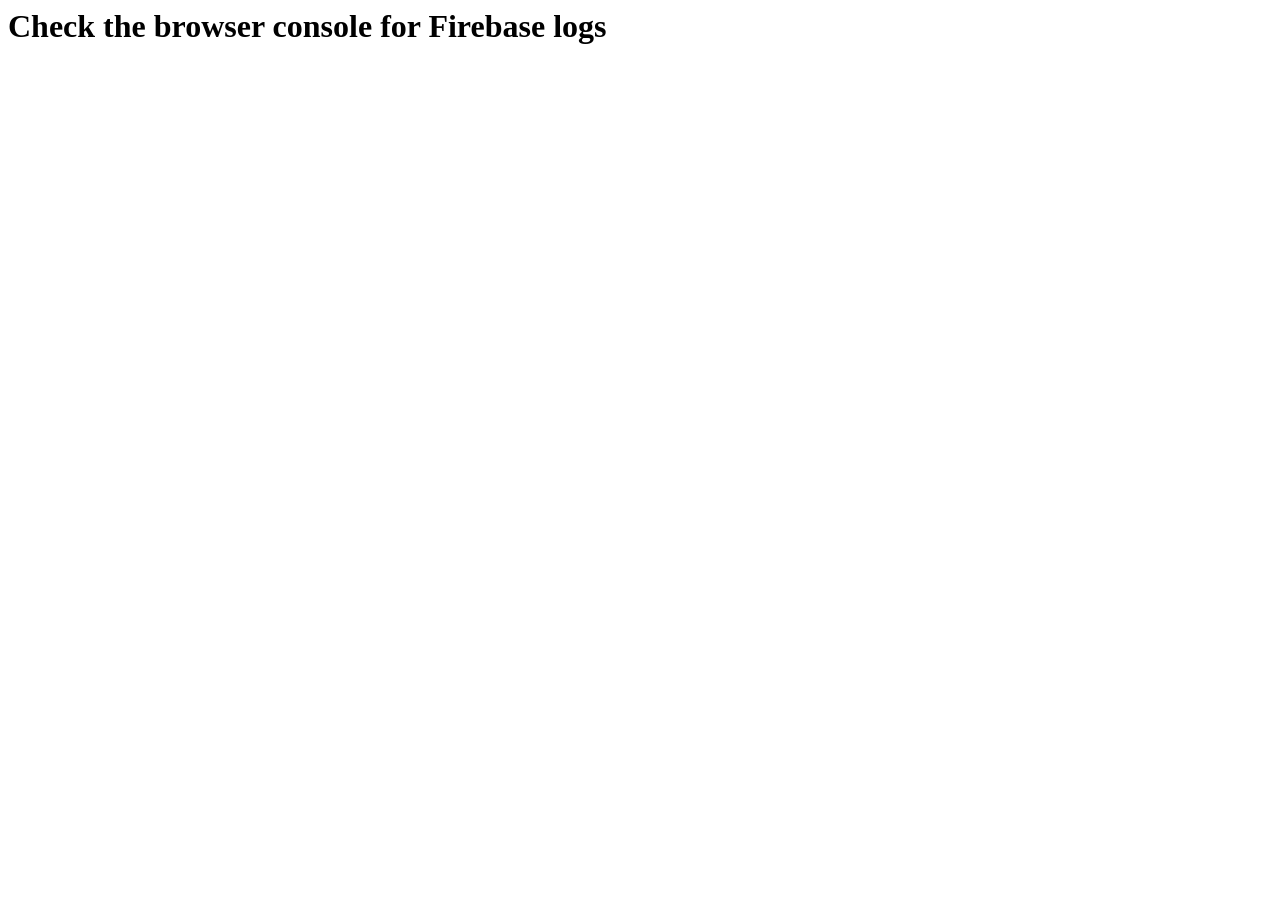
<file: index.html>
<DOCTYPE HTML>
    <html> 
    <head>
        <meta charset="UTF-8" />
        <meta name="viewport" content="width=device-width, initial-scale=1.0" />
        <title> Firebase Realtime Console Test </title>
    </head>  
    <body>
        <h1> Check the browser console for Firebase logs</h1>
        <script type="module" src="script.js"></script>
    </body>  
    </html>
</DOCTYPE>
</file>
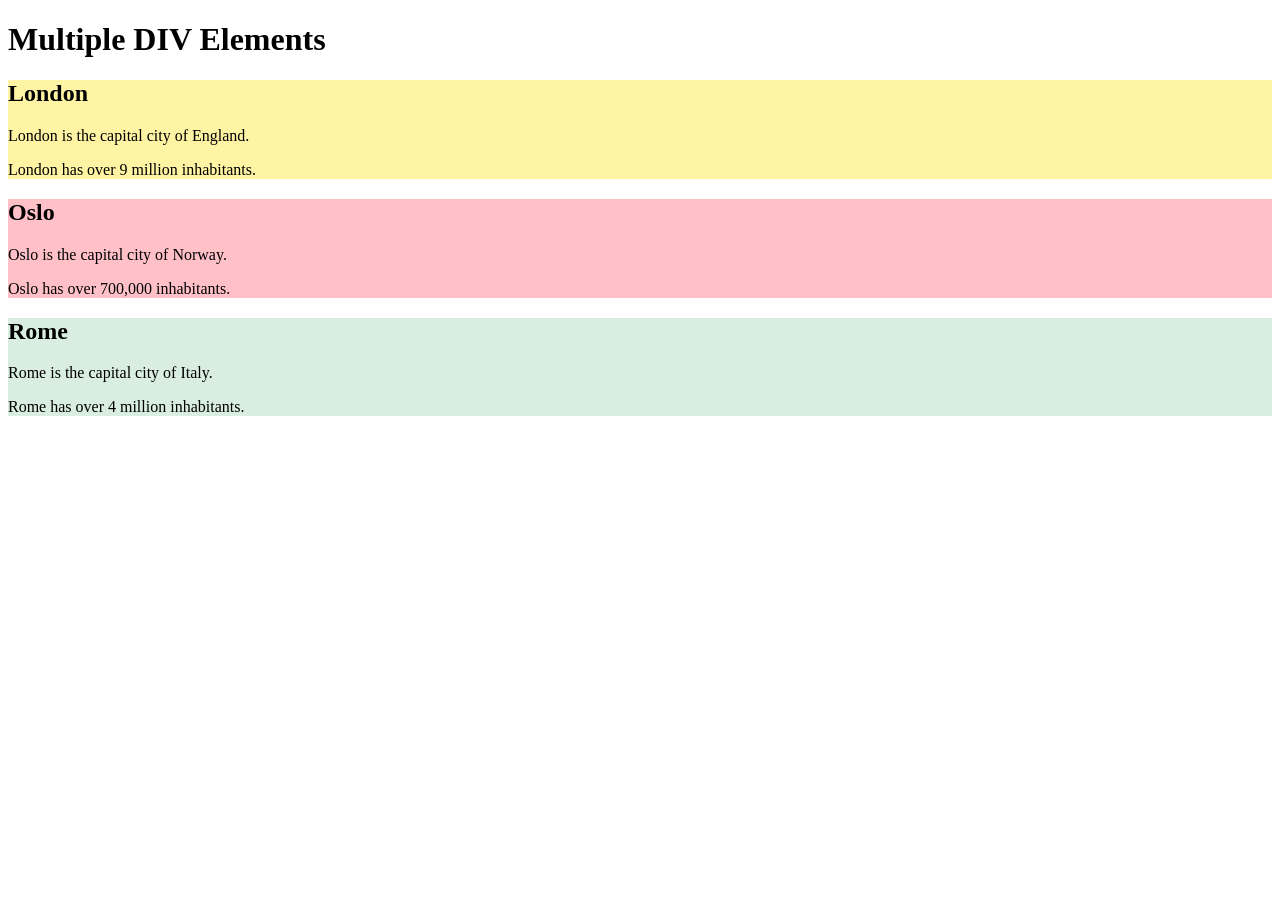
<file: Week 2/london.html>
<!DOCTYPE HTML>
<head> 
    
<h1>Multiple DIV Elements</h1>

<div style="background-color:#FFF4A3;">
  <h2>London</h2>
  <p>London is the capital city of England.</p>
  <p>London has over 9 million inhabitants.</p>
</div>

<div style="background-color:#FFC0C7;">
  <h2>Oslo</h2>
  <p>Oslo is the capital city of Norway.</p>
  <p>Oslo has over 700,000 inhabitants.</p>
</div>

<div style="background-color:#D9EEE1;">
  <h2>Rome</h2>
  <p>Rome is the capital city of Italy.</p>
  <p>Rome has over 4 million inhabitants.</p>
</div>


</head>
</HTML>
</file>
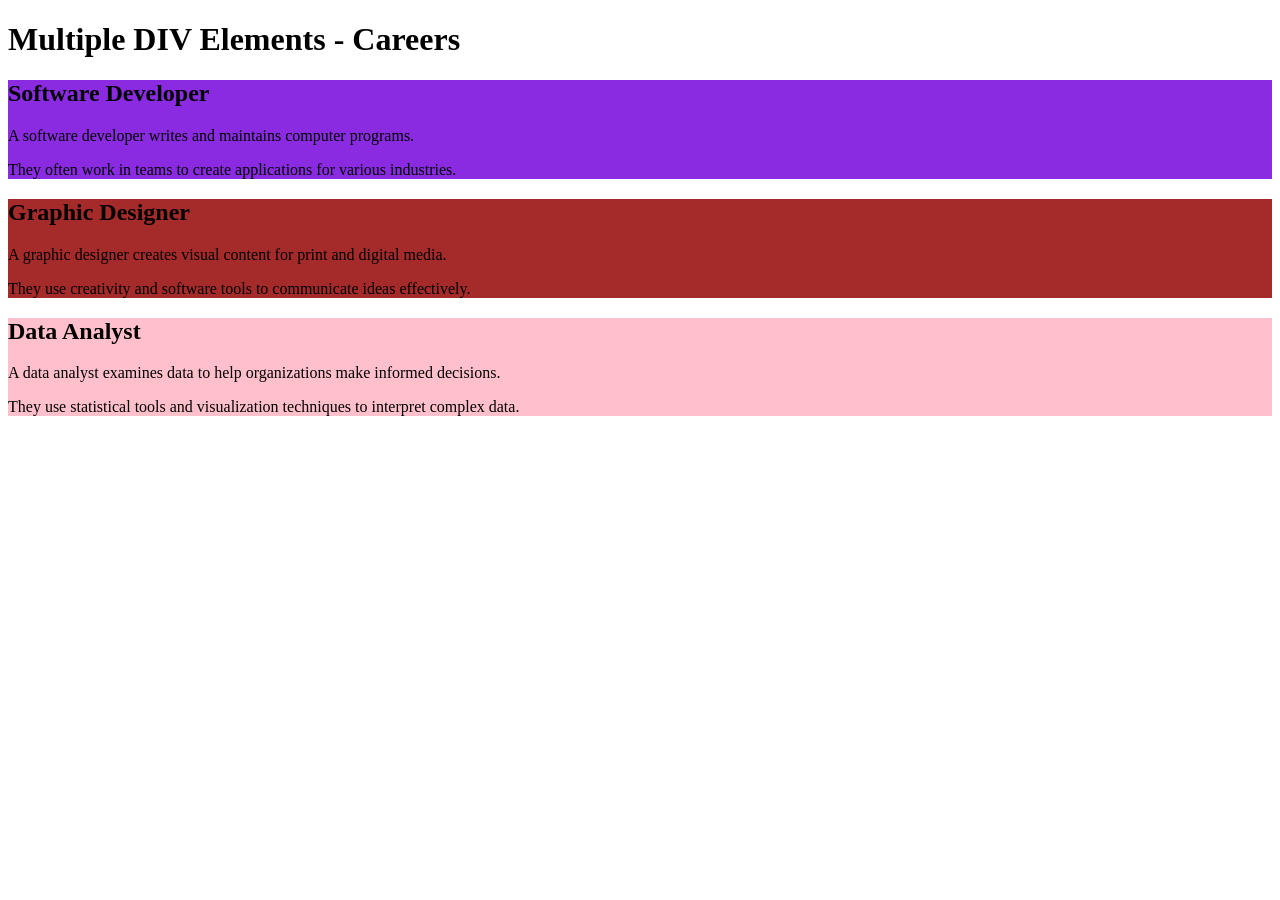
<file: Week 2/w2.html>
<!DOCTYPE HTML>
<html>
<head>
  <title>Multiple DIV Elements - Careers</title>
</head>
<body>

<h1>Multiple DIV Elements - Careers</h1>

<div style="background-color:blueviolet;">
  <h2>Software Developer</h2>
  <p>A software developer writes and maintains computer programs.</p>
  <p>They often work in teams to create applications for various industries.</p>
</div>

<div style="background-color:brown;">
  <h2>Graphic Designer</h2>
  <p>A graphic designer creates visual content for print and digital media.</p>
  <p>They use creativity and software tools to communicate ideas effectively.</p>
</div>

<div style="background-color:pink;">
  <h2>Data Analyst</h2>
  <p>A data analyst examines data to help organizations make informed decisions.</p>
  <p>They use statistical tools and visualization techniques to interpret complex data.</p>
</div>
</body>
</html>
</file>
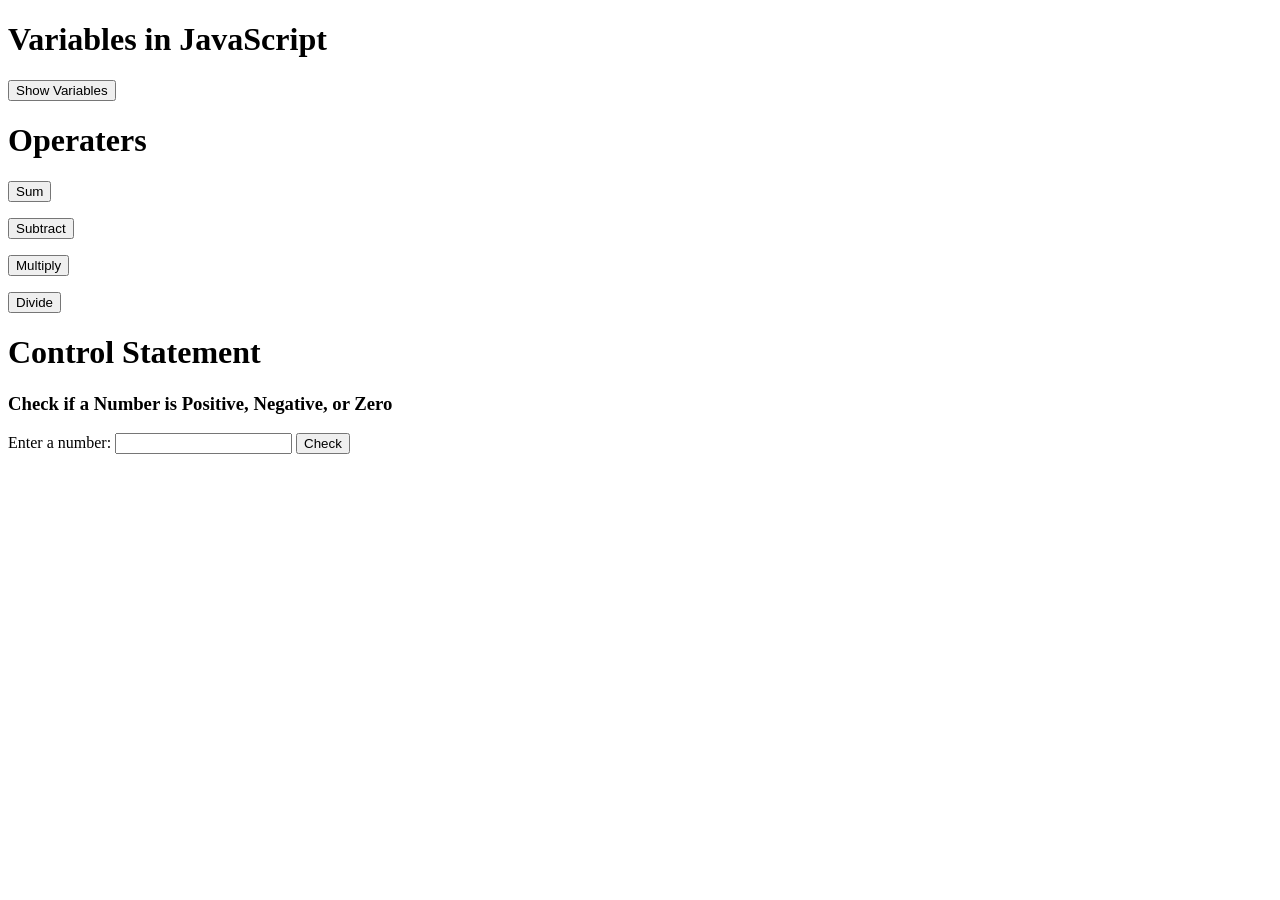
<file: Week 2/W2_HTML.html>
<!DOCTYPE html>
<html>
<head>
  <title>Week 2 Assignment</title>
</head>
<body>
    <script src="W2_Javascript.js"></script>

    <h1> Variables in JavaScript</h1>

  <button onclick="showVariables()">Show Variables</button>

  <p id="variableResult"></p>


  <h1> Operaters</h1>

  <button onclick="displaySum()"> Sum</button>
  <p id="toggleText1"></p>

  <button onclick="displaySub()">Subtract</button>
  <p id="toggleText2"></p>

  <button onclick="displayMul()">Multiply</button>
  <p id="toggleText3"></p>

  <button onclick="displayDiv()">Divide</button>
  <p id="toggleText4"></p>


  
  <h1> Control Statement</h1>
  <h3>Check if a Number is Positive, Negative, or Zero</h3>

  <label for="numInput">Enter a number:</label>
  <input type="number" id="numInput">

  <button id="checkBtn">Check</button>

  <p id="result"></p>
  
  <script src="W2_Javascript.js"></script>

</body>
</html>
</file>
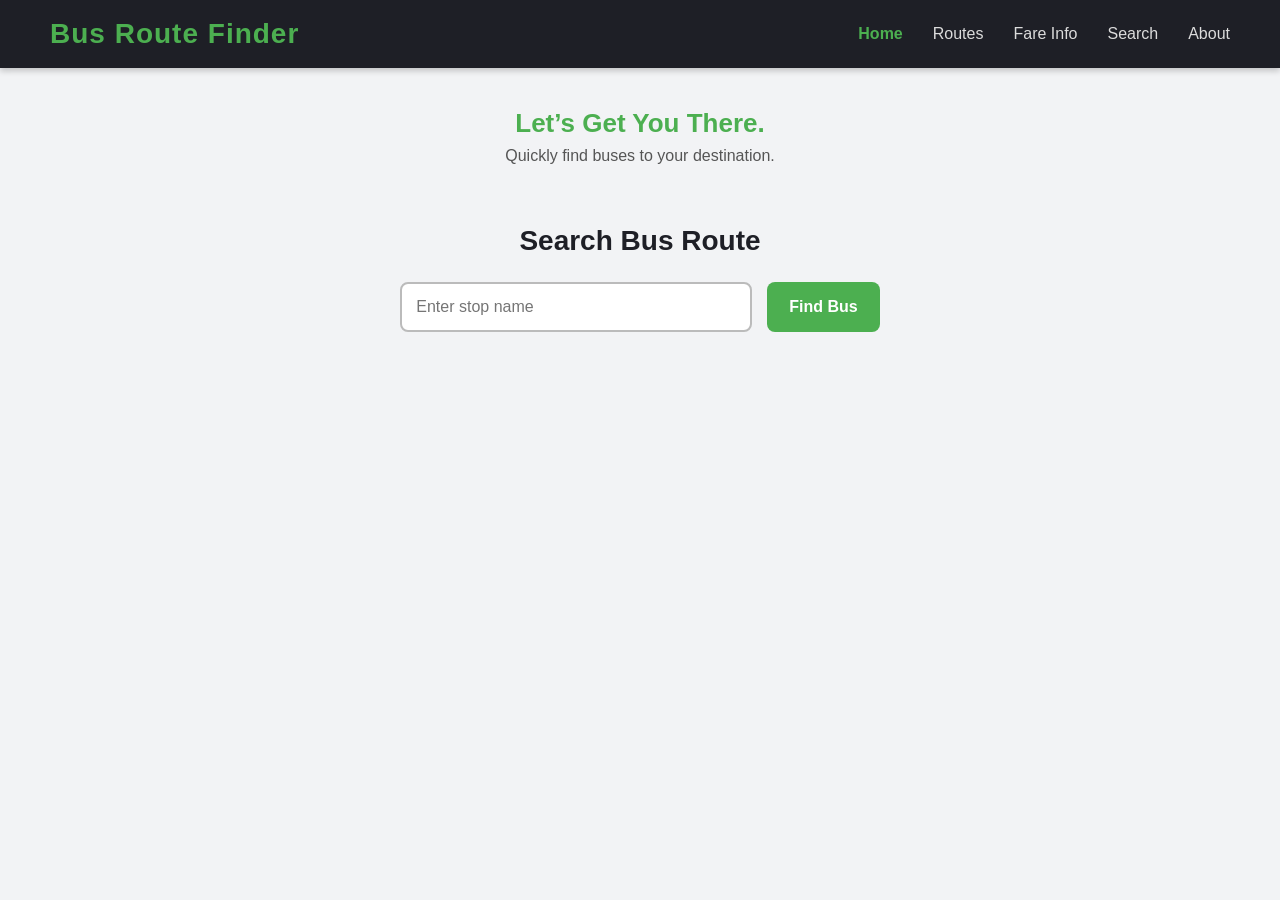
<file: Week 3/W3_Assignment.html>
<!DOCTYPE html>
<html lang="en">
<head>
  <meta charset="UTF-8">
  <meta name="viewport" content="width=device-width, initial-scale=1.0">
  <title>Public Bus Route Finder</title>
  <link rel="stylesheet" href="W3_Assignment.css">

  <!-- jQuery -->
  <script src="https://code.jquery.com/jquery-3.6.0.min.js"></script>

  <!-- JS -->
  <script src="W3_Assignment.js"></script>

</head>
<body>

<header>
  <h1>Bus Route Finder</h1>

  <nav class="main-nav">
    <ul>
      <li><a href="#" class="active">Home</a></li>
      <li><a href="#">Routes</a></li>
      <li><a href="#">Fare Info</a></li>
      <li><a href="#">Search</a></li>
      <li><a href="#">About</a></li>
    </ul>
  </nav>

  <div class="ham-menu" onclick="toggleMenu()">
    <span></span>
    <span></span>
    <span></span>
  </div>
</header>

<!-- Small Hero Section -->
<section class="mini-hero">
  <h2>Let’s Get You There.</h2>
  <p>Quickly find buses to your destination.</p>
</section>

<!-- SEARCH SECTION -->
<section class="search-section">
  <h2>Search Bus Route</h2>
  
  <div class="search-box">
    <input type="text" id="destination" placeholder="Enter stop name">
    <button id="findBus">Find Bus</button>
  </div>

  <!-- Cards appear directly below search bar -->
  <div id="resultsContainer"></div>
</section>

</body>
</html>
</file>
<file: Week 3/W3_Assignment.css>
body {
  margin: 0;
  font-family: "Poppins", sans-serif;
  background: #F2F3F5;
  color: #333;
}
header {
  display: flex;
  justify-content: space-between;
  align-items: center;
  background: #1E1F26; 
  padding: 18px 50px;
  color: white;
  box-shadow: 0px 3px 6px rgba(0,0,0,0.2);
}
header h1 {
  margin: 0;
  font-size: 28px;
  font-weight: 600;
  color: #4CAF50;      
  letter-spacing: 1px;
}
.main-nav ul {
  display: flex;
  gap: 30px;
  list-style: none;
  margin: 0;
  padding: 0;
}
.main-nav a {
  color: #dcdcdc;
  font-size: 16px;
  font-weight: 500;
  text-decoration: none;
  transition: 0.3s;
}
.main-nav a:hover,
.main-nav a.active {
  color: #4CAF50;
  font-weight: bold;
}
.ham-menu {
  display: none;
  width: 35px;
  cursor: pointer;
}
.ham-menu span {
  display: block;
  width: 100%;
  height: 4px;
  background: white;
  margin: 6px 0;
  border-radius: 3px;
}
.mini-hero {
  text-align: center;
  margin-top: 40px;
  margin-bottom: 20px;
  color: #1E1F26;
}
.mini-hero h2 {
  font-size: 26px;
  font-weight: 600;
  margin-bottom: 8px;
  color: #4CAF50; 
}
.mini-hero p {
  font-size: 16px;
  color: #555;
  margin: 0;
}
.search-section {
  margin: 60px auto;
  text-align: center;
}
.search-section h2 {
  font-size: 28px;
  margin-bottom: 25px;
  color: #1E1F26;
}
.search-box {
  display: flex;
  justify-content: center;
  gap: 15px;
}
.search-box input {
  width: 320px;
  padding: 14px;
  border-radius: 8px;
  border: 2px solid #bbb;
  font-size: 16px;
  transition: 0.3s;
}
.search-box input:focus {
  border-color: #4CAF50;
  outline: none;
}
.search-box button {
  padding: 14px 22px;
  background: #4CAF50;
  color: white;
  border: none;
  border-radius: 8px;
  cursor: pointer;
  font-size: 16px;
  font-weight: bold;
  transition: 0.3s;
}
.search-box button:hover {
  background: #45A049;
}

@media(max-width: 768px) {
  .main-nav {
    display: none;
  }

  .ham-menu {
    display: block;
  }

  .search-box {
    flex-direction: column;
    width: 85%;
    margin: auto;
  }

  .search-box input,
  .search-box button {
    width: 100%;
  }
}
</file>
